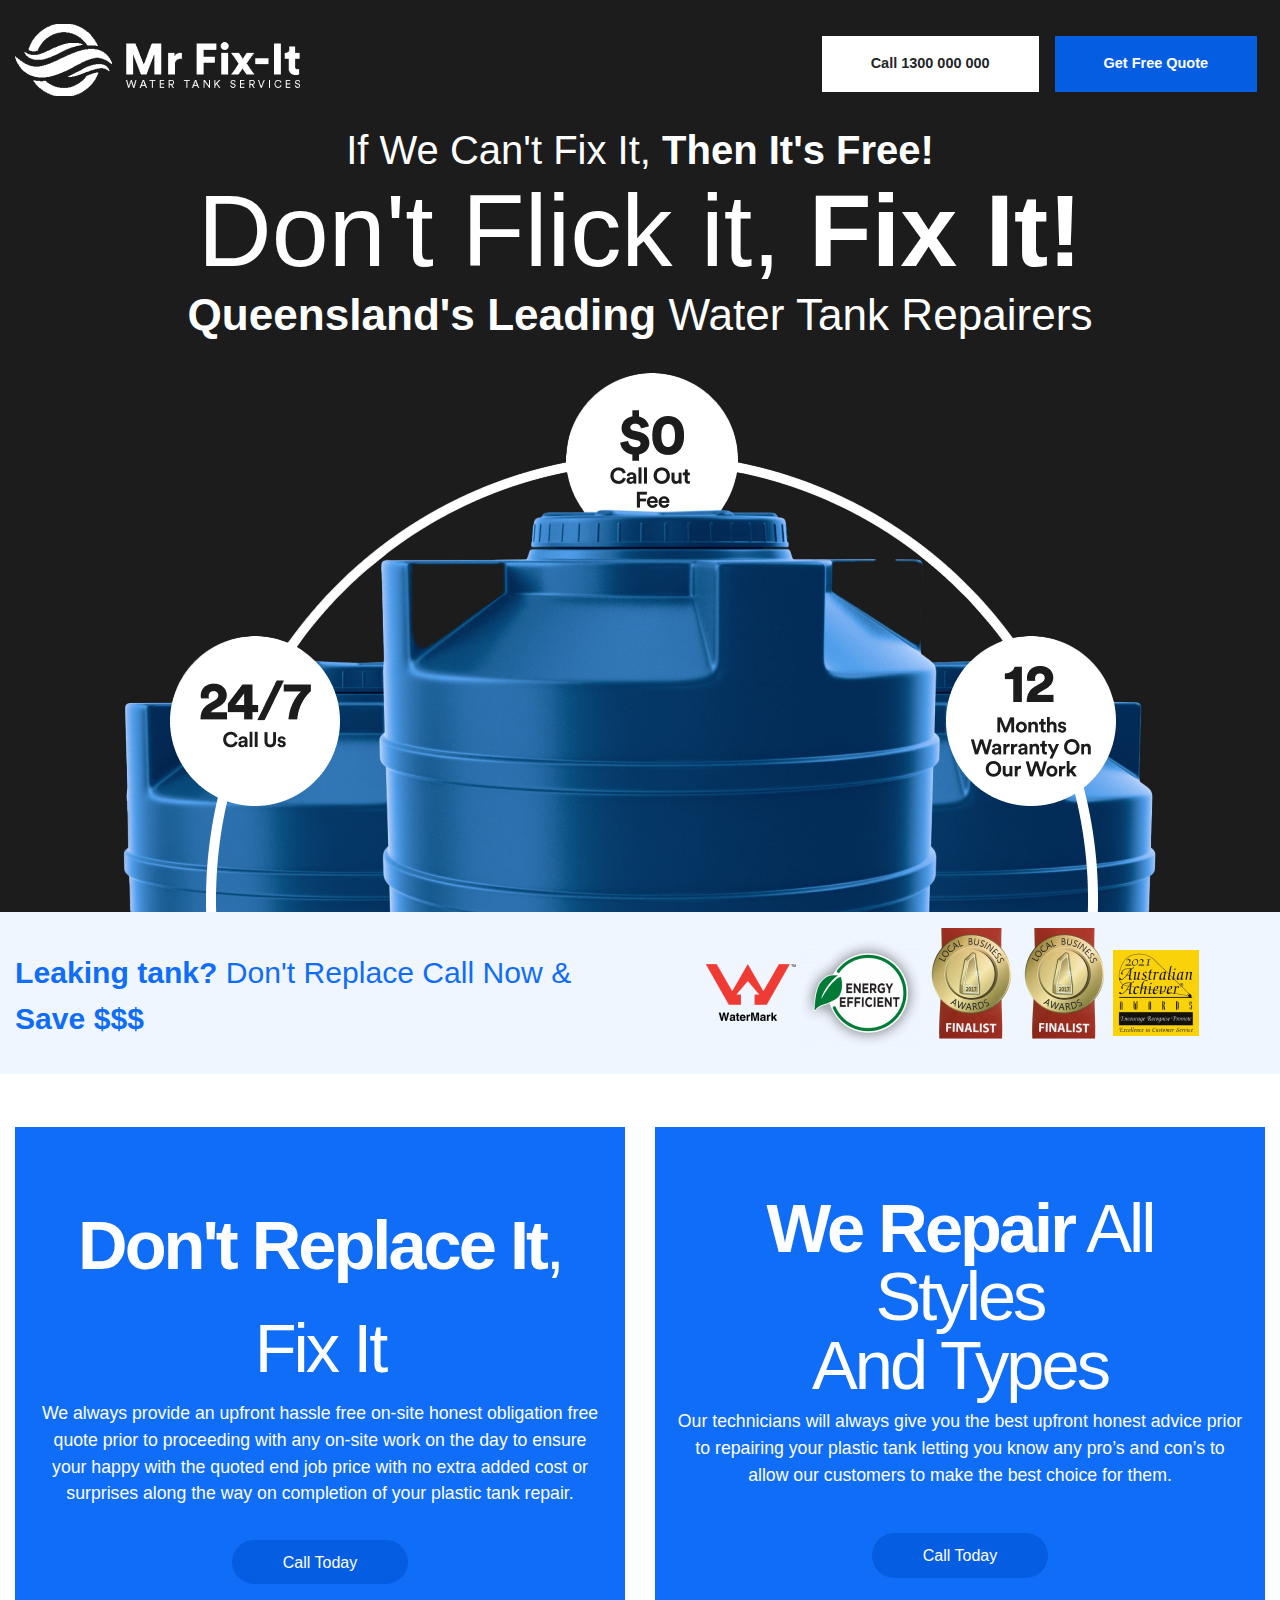
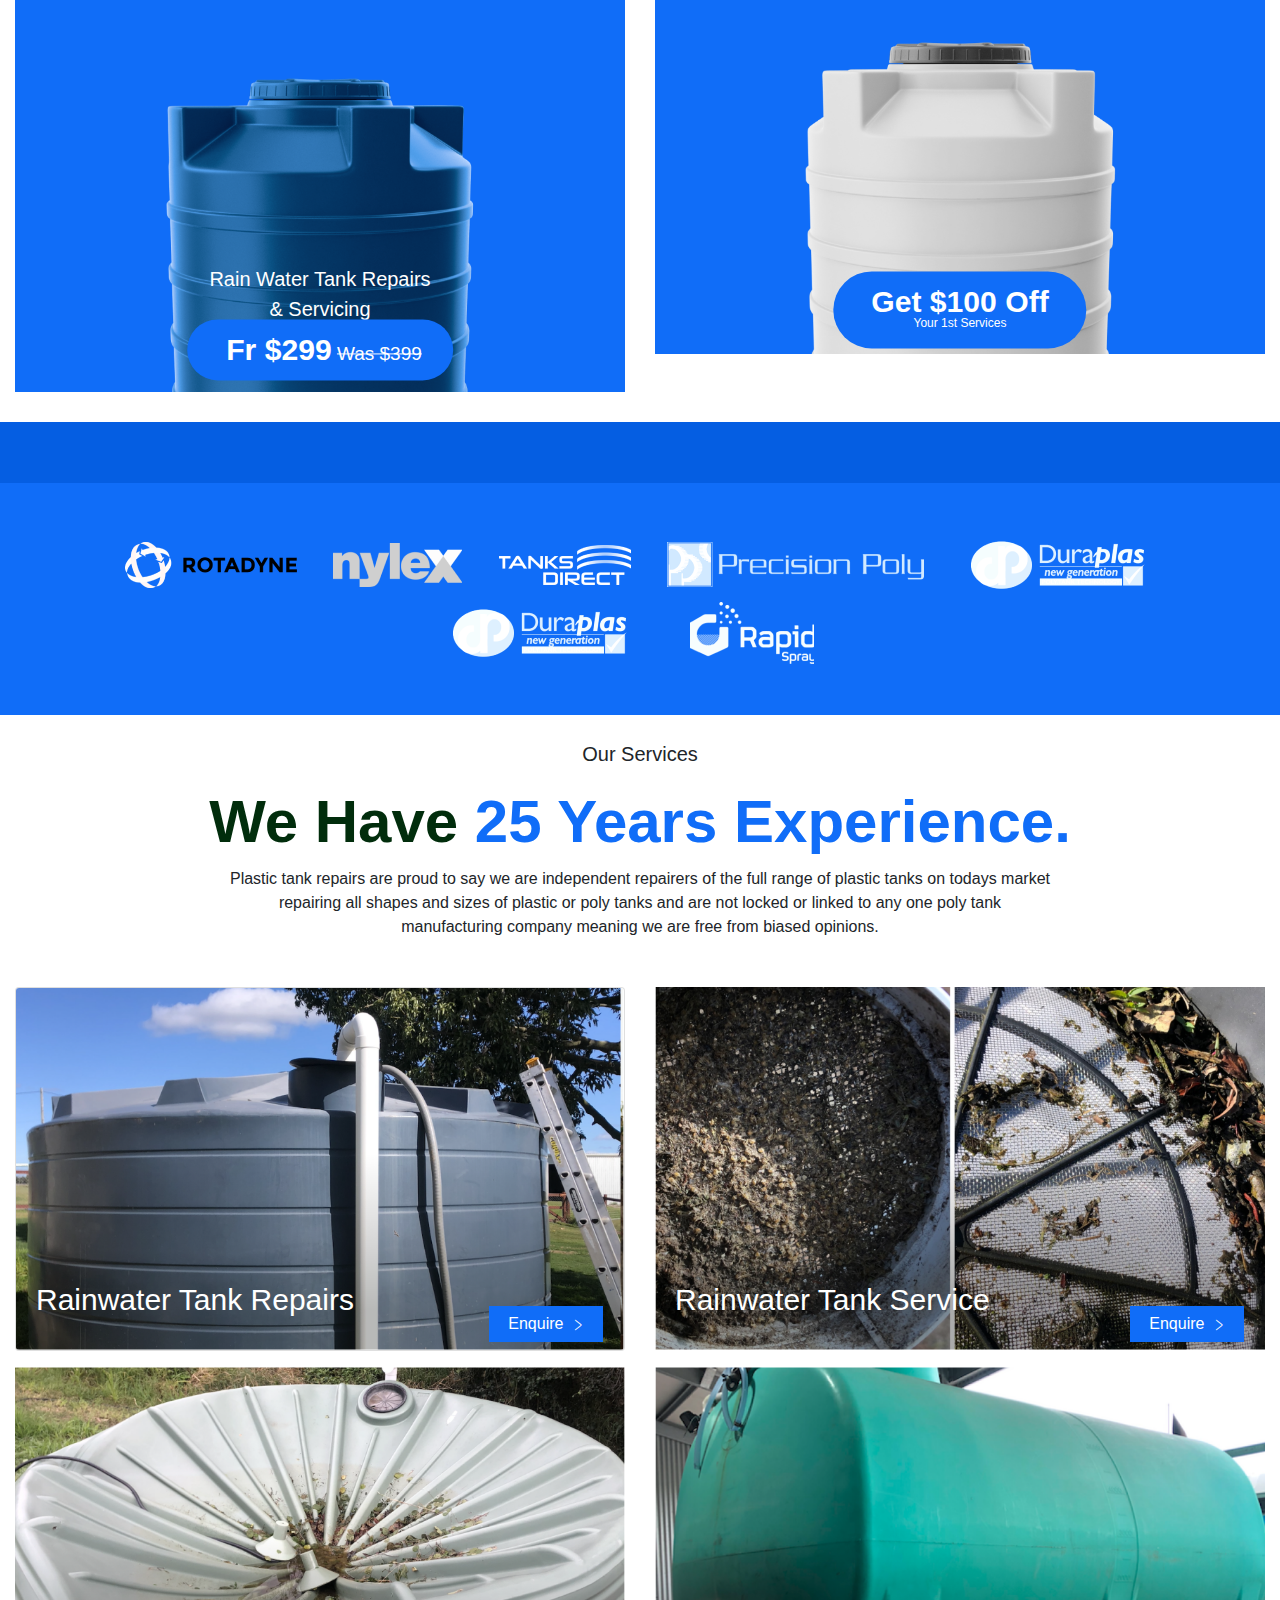
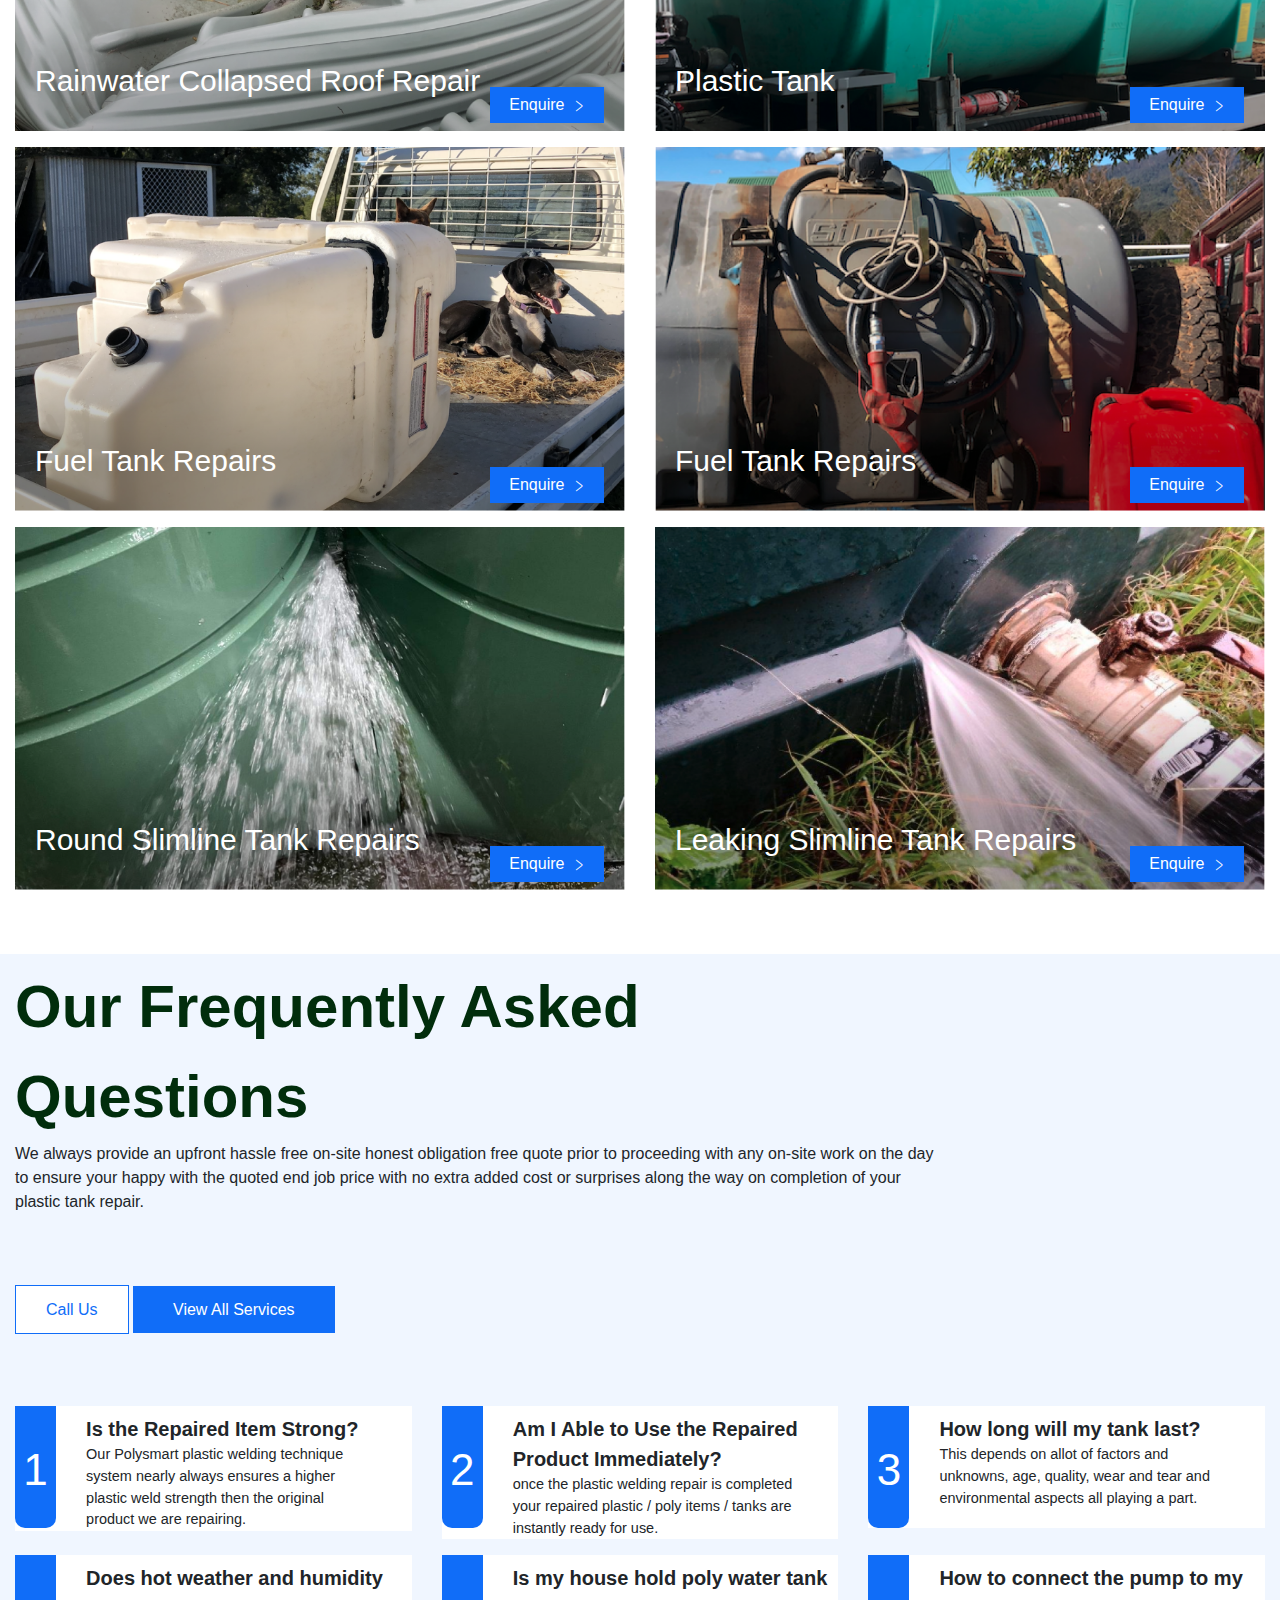
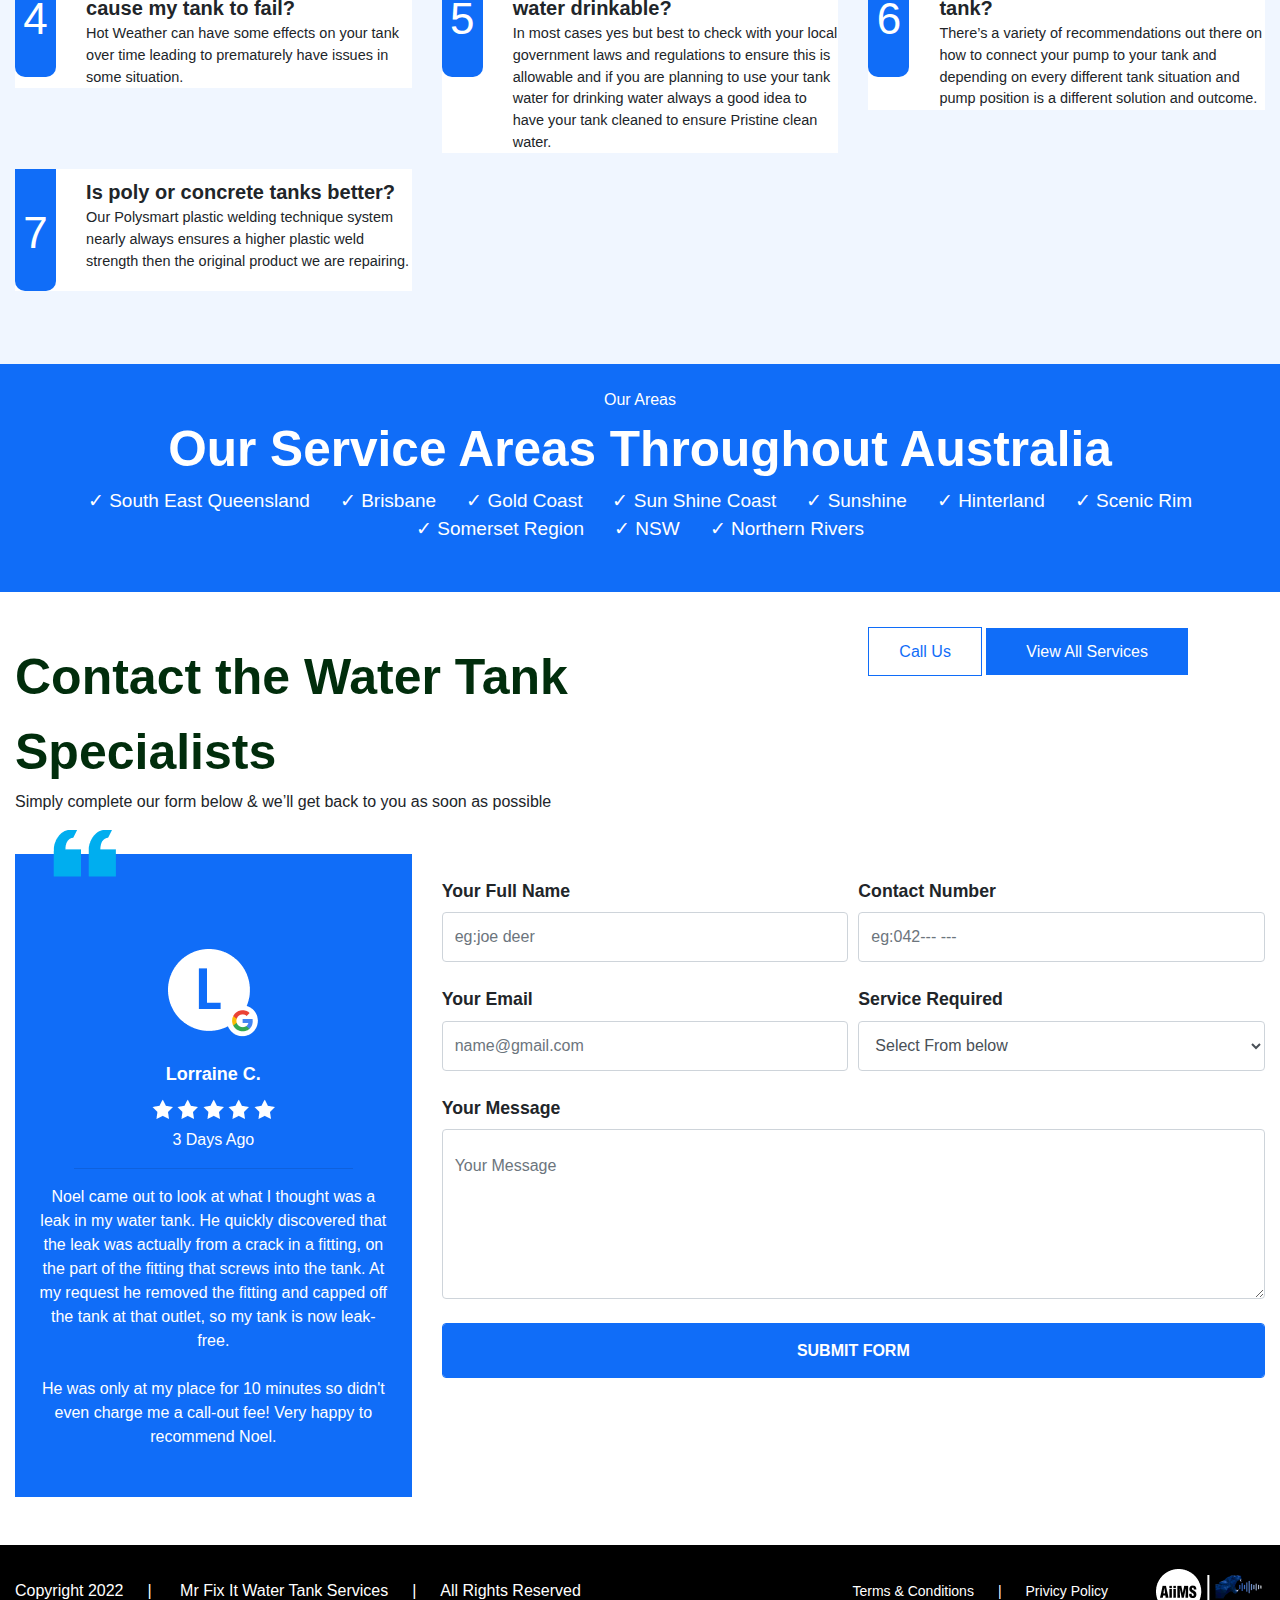
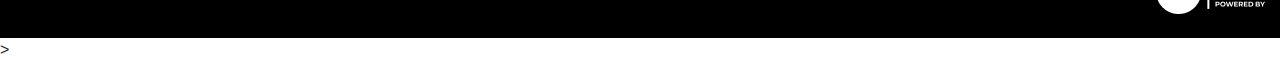
<file: app/index.html>
<!DOCTYPE html>
<html lang="en">

<head>
	<meta charset="UTF-8">
	<meta name="viewport" content="width=device-width, initial-scale=1.0">
	<meta http-equiv="X-UA-Compatible" content="ie=edge">
	<meta itemprop="thumbnailUrl" content="" />
	<meta name="keywords" content="HTML, CSS, JavaScript">
	<meta name="author" content="Aayush Rijal, Aiims">
	<meta name="description" content="" />
	<link rel="icon" href="images/favicon.png" type="image/png">
	<title>Fix It</title>
	<link rel="stylesheet" href="css/main.css?v=0.1">
	<!-- Recaptcha Here -->
	<!-- <script src="https://www.google.com/recaptcha/api.js?render=6Ldf65UaAAAAAG2NFdHEwxOgp2Y1EHUf2v_Slf6J"></script>
	<script>
		grecaptcha.ready(function () {
			grecaptcha.execute('6Ldf65UaAAAAAG2NFdHEwxOgp2Y1EHUf2v_Slf6J', { action: 'contact' }).then(function (token) {
				document.getElementById('recaptchaResponse').value = token;
			});
		});
	</script> -->

</head>

<body>
	<header>
		<img src="images/background/banner-back.png" alt="wave" class="wave">
		<div class="header-top-bar">
			<div class="container py-4">
				<div class="row justify-content-center justify-content-lg-between align-items-center">
					<div class="col-auto">
						<a href="./">
							<img src="images/logo/logo.png" alt="Logo">
						</a>
					</div>

					<div class="col-12 col-md-auto">
						<div class="row no-gutters">
							<div class="col-12 col-md-auto pt-2 px-2">
								<a href="tel:1300 000 000"
									class="btn btn-block bg-light text-extra fw-700 py-lg-3 px-md-5 h14 border-radius-1">
									Call 1300 000 000
								</a>
							</div>
							<div class="col-12 col-md-auto pt-2 pl-2 px-2">
								<a href="#section-quote"
									class="btn btn-block bg-secondary text-white fw-700  py-lg-3 px-md-5 h14 border-radius-1">
									Get Free Quote
								</a>
							</div>
						</div>
					</div>
				</div>
				
			</div>
		</div>
		<div class="banner text-box">
			<div class="container text-center">
				<div class="row justify-content-center ">
					<div class="col-12 col-md-auto">
						<div class="banner-sub-title text-center h39 fw-500">
							If we can't fix it,<span class="text-white fw-900 "> then it's free!</span>
						</div>
						<div class="banner-hero-title text-center h102 line-height-1">
							Don't Flick it,<span> Fix It!</span>
						</div>
						<div class="banner-sub-title text-center h44 fw-450 mb-4">
							<span class="text-white fw-900 "> Queensland's Leading </span>water tank Repairers
						</div>
					</div>
				</div>
				<!-- <div class="banner-text text-white">
					<div>
						Free on-Site Upfront Fixed Qoute<br>With No Gymics
					</div>
				</div> -->
				<img src="images/lib/banner-tanks.png"   style="z-index: 2;	position: relative;"  alt="banner">
				  
			</div>
		</div>
	</header>
	
	<section class="save-money">
		<div class="container">
			<div class="row no-gutters">
				<div class="col-12 col-md-6">
					<div class="save-money-title h30">
						<span class="fw-700">Leaking tank?</span> Don't Replace Call Now &<span class="fw-700"> Save
							$$$</span>
					</div>
				</div>
				<div class="col-12 col-md-6 text-center">
					<div class="achievements d-md-block d-none my-3">
						<img src="images/logo/watermarker.png" alt="watermarker">
						<img src="images/logo/energy-efficient.png" alt="energy-efficient">
						<img src="images/logo/local-bussiness-award.png" alt="local bussiness">
						<img src="images/logo/local-bussiness-award.png" alt="local-bussiness-award">
						<img src="images/logo/Australian-achiever.png" alt="Australian-achiever">
					</div>
					<div class="achievements d-block d-md-none">
						<div id="multi-item-example" class="carousel slide carousel-multi-item" data-ride="carousel">
		
							<!--Controls-->
							<div class="controls-top">
							  <a class="btn-floating" href="#multi-item-example" data-slide="prev"><i class="fas fa-chevron-left"></i></a>
							  <a class="btn-floating" href="#multi-item-example" data-slide="next"><i
																									  class="fas fa-chevron-right"></i></a>
							</div>
							<!--/.Controls-->
						
							<!--Indicators-->
							<!--<ol class="carousel-indicators">-->
							<!--  <li data-target="#multi-item-example" data-slide-to="0" class="active"></li>-->
							<!--  <li data-target="#multi-item-example" data-slide-to="1"></li>-->
							<!--  <li data-target="#multi-item-example" data-slide-to="2"></li>-->
						
							<!--</ol>-->
							<!--/.Indicators-->
						
							<!--Slides-->
							<div class="carousel-inner" role="listbox">
						
							  <!--First slide-->
							  <div class="carousel-item active">
						
								<div class="col-md-4">
									<div class="hero_img">
										<img src="images/logo/watermarker.png" alt=""></div>
										</div>
					
						
							  </div>
							  <!--/.First slide-->
						
							  <!--Second slide-->
							  <div class="carousel-item">
										  <div class="col-md-4">
											<div class="hero_img">
												<img src="images/logo/energy-efficient.png" alt=""></div>
												</div>
							
							  </div>
							  <div class="carousel-item">
										  <div class="col-md-4">
								
											<div class="hero_img">
												<img src="images/logo/local-bussiness-award.png" alt=""></div>
												</div>
					
								</div>
								<div class="carousel-item">
									<div class="col-md-4">
						  
									  <div class="hero_img">
										  <img src="images/logo/local-bussiness-award.png" alt=""></div>
										  </div>
			  
						  </div>
						  <div class="carousel-item">
							<div class="col-md-4">
				  
							  <div class="hero_img">
								  <img src="images/logo/Australian-achiever.png" alt=""></div>
								  </div>
		
				  </div>
				 	
							  </div>
							</div>
					</div>
				</div>
			</div>
		</div>
	</section>
	<section class="cta">
		<div class="container">
			<div class="row">
				<div class="col-12 col-md-6">
					<div class="replace-box">
						<div class="hero-heading text-center">
							<span class="fw-700 ">Don't Replace It</span>, Fix It
						</div>
						<div class="sub-heading h17 text-center text-white pb-3">
							We always provide an upfront hassle free on-site honest obligation free quote prior to
							proceeding with any on-site work
							on the day to ensure your happy with the quoted end job price with no extra added cost or
							surprises along the way on
							completion of your plastic tank repair.
						</div>
						<div class="row no-gutters mb-4 p-4">
							<div class="col-md-12 text-center pt-1">
								<a href="tel:" class="call-btn text-white bg-secondary ">
									Call Today</a>
							</div>
						</div>
						<div class="row">
							<div class="col-md-12">
								<div class="cta-img">
									<img src="images/background/Water-Tank.png" alt="tank">
									<p class="center-bottom h20 fw-500">Rain Water Tank Repairs<br> & Servicing</p>
									<a href="tel:" class="text-white btn-price"><span class="h30 fw-700">Fr $299</span><span class="h19"> <strike>Was $399</strike></span></a>
								</div>
							</div>
						</div>

					</div>
				</div>
				<div class="col-12 col-md-6">
					<div class="replace-box">
						<div class="hero-heading text-center line-height-1">
							<span class="fw-700 ">We Repair</span> All Styles <br> And Types
						</div>
						<div class="sub-heading h17 text-center text-white pb-5 pt-2">
							Our technicians will always give you the best upfront honest advice prior to repairing your
							plastic tank letting you
							know any pro’s and con’s to allow our customers to make the best choice for them.
						</div>
						<div class="row no-gutters">
							<div class="col-md-12 text-center pt-2">
								<a href="tel:" class="call-btn text-white bg-secondary ">
									Call Today</a>
							</div>
						</div>
						<div class="row">
							<div class="col-md-12 parent">
								<div class="cta-img">
									<img src="images/background/Water-tank-white.png" class="image1" alt="tank">
									<!-- <img src="images/background/crack.png" class="crackes"> -->
									<a href="tel:" class="text-white btn-price-2"><span class="h30 fw-700">Get $100 Off</span><br><span class="h12 service">Your 1st Services</span></a>
								</div>
							</div>
						</div>

					</div>
				</div>
			</div>

		</div>
	</section>
	<div class="row">
		<div class="col-12 col-md-12">
			<div class="bg-secondary" style="height:61px;">
			</div>
		</div>
	</div>
	<section class="brands-cta d-md-block d-none">
		<div class="row text-center">
			<div class="col-12 col-md-12 bg-primary py-5">

				<img src="images/logo/rotadyne.png" alt="rotadyne" class="mx-3">
				<img src="images/logo/nylex.png" alt="nylex" class="mx-3">
				<img src="images/logo/tanksdirect.png" alt="tanksdirect" class="mx-3">
				<img src="images/logo/precision.png" alt="precision" class="mx-3">
				<img src="images/logo/duraplus.png" alt="duraplus" class="mx-3">
				<img src="images/logo/teampoly.png" alt="teampoly" class="mx-4">
				<img src="images/logo/rapid.png" alt="Rapid" class="ml-4 mr-5">
			</div>
		</div>
	</section>
	<section class="slider d-md-none d-block text-center py-2">
		<div class="row">
			<div class="col-12">
				<div id="multi-item-example" class="carousel slide carousel-multi-item" data-ride="carousel">
		
					<!--Controls-->
					<div class="controls-top">
					  <a class="btn-floating" href="#multi-item-example" data-slide="prev"><i class="fas fa-chevron-left"></i></a>
					  <a class="btn-floating" href="#multi-item-example" data-slide="next"><i
																							  class="fas fa-chevron-right"></i></a>
					</div>
					<!--/.Controls-->
				
					<!--Indicators-->
					<!--<ol class="carousel-indicators">-->
					<!--  <li data-target="#multi-item-example" data-slide-to="0" class="active"></li>-->
					<!--  <li data-target="#multi-item-example" data-slide-to="1"></li>-->
					<!--  <li data-target="#multi-item-example" data-slide-to="2"></li>-->
				
					<!--</ol>-->
					<!--/.Indicators-->
				
					<!--Slides-->
					<div class="carousel-inner" role="listbox">
				
					  <!--First slide-->
					  <div class="carousel-item active">
				
						<div class="col-md-4">
							<div class="hero_img">
								<img src="images/logo/duraplus.png" alt=""></div>
								</div>
			
				
					  </div>
					  <!--/.First slide-->
				
					  <!--Second slide-->
					  <div class="carousel-item">
								  <div class="col-md-4">
									<div class="hero_img">
										<img src="images/logo/rotadyne.png" alt=""></div>
										</div>
					
					  </div>
					  <div class="carousel-item">
								  <div class="col-md-4">
						
									<div class="hero_img">
										<img src="images/logo/nylex.png" alt=""></div>
										</div>
			
						</div>
						<div class="carousel-item">
							<div class="col-md-4">
				  
							  <div class="hero_img">
								  <img src="images/logo/precision.png" alt=""></div>
								  </div>
	  
				  </div>
				  <div class="carousel-item">
					<div class="col-md-4">
		  
					  <div class="hero_img">
						  <img src="images/logo/teampoly.png" alt=""></div>
						  </div>

		  </div>
		  <div class="carousel-item">
			<div class="col-md-4">
  
			  <div class="hero_img">
				  <img src="images/logo/tanksdirect.png" alt=""></div>
				  </div>

  </div>
		  <div class="carousel-item">
			<div class="col-md-4">
  
			  <div class="hero_img">
				  <img src="images/logo/rapid.png" alt=""></div>
				  </div>

  </div>
				
					  </div>
					</div>
			</div>
		</div>
	</section>
	<section class="our-services">
		<div class="container">
			<div class="row">
				<div class="col-md-12">
					<div class="services-title text-center mt-4 mb-2 h20">
                      Our Services
					</div>
					<div class="services-hero-title text-center  fw-900 h60">
						<span class="text-tertiary text-capitalize">We have</span> <span class="text-primary text-capitalize"> 25 years experience.</span>
					</div>
					<div class="row">
						<div class="col-md-2"></div>
						<div class="col-md-8">
					<div class="services-paragraph text-center ">
						Plastic tank repairs are proud to say we are independent repairers of the full range of plastic tanks on todays market repairing 
						all shapes and sizes of plastic or poly tanks and are not locked or linked to any one poly tank manufacturing company meaning we are free from biased opinions. 
					</div>
					</div>
					<div class="col-md-2"></div>
					</div>
				</div>
			</div>
			<div class="row mb-3 mt-5">
				<div class="col-md-6 col-12">
					<div class="card  text-white">
						<img class="card-img" src="images/lib/rainwater.png" alt="Card image">
						<div class="card-img-overlay">
						  <h5 class="card-title">Rainwater Tank Repairs</h5>
						  <p class="card-text">All rainwater tanks are repaired by using our Specialist state of art plastic welding equipment <br>  and in most cases all while the water tank is still in place without any need to remove
							your<br> poly tank making the whole experience for the customer a lot more pleasurable.
						  </p>
						  
						</div>
						<a href="" class="enquire">Enquire</a>

					  </div>
				</div>
				<div class="col-md-6 col-12">
					<div class="services-img text-white">
						<img src="images/lib/rainwatertank.png" alt="Rainwater repair">
						<div class="card-img-overlay">
						<h5 class="card-title">Rainwater Tank Service</h5>
						<p class="card-text">All rainwater tanks are repaired by using our Specialist state of art plastic welding equipment <br>  and in most cases all while the water tank is still in place without any need to remove
						  your<br> poly tank making the whole experience for the customer a lot more pleasurable.
						</p>
						
					  </div>
					  <a href="" class="enquire">Enquire</a>

					</div>
			  </div>
		</div>
		<div class="row mb-3">
			<div class="col-md-6 col-12">
				<div class="services-img text-white">
					<img src="images/lib/collapsed.png" alt="Rainwater repair">
					<div class="card-img-overlay">
						<h5 class="card-title">Rainwater Collapsed Roof Repair</h5>
						<p class="card-text">All rainwater tanks are repaired by using our Specialist state of art plastic welding equipment <br>  and in most cases all while the water tank is still in place without any need to remove
						  your<br> poly tank making the whole experience for the customer a lot more pleasurable.
						</p>
						
					  </div>
					<a href="" class="enquire">Enquire</a>
				</div>
			</div>
			<div class="col-md-6 col-12">
				<div class="services-img text-white">
					<img src="images/lib/plastic.png" alt="Rainwater repair">
					<div class="card-img-overlay">
						<h5 class="card-title">Plastic Tank</h5>
						<p class="card-text">All rainwater tanks are repaired by using our Specialist state of art plastic welding equipment <br>  and in most cases all while the water tank is still in place without any need to remove
						  your<br> poly tank making the whole experience for the customer a lot more pleasurable.
						</p>
						
					  </div>
					
					<a href="" class="enquire">Enquire</a>
				</div>
		</div>
	</div>
	<div class="row mb-3">
		<div class="col-md-6 col-12">
			<div class="services-img text-white">
				<img src="images/lib/agriculture.png" alt="Rainwater repair">
				<div class="card-img-overlay">
					<h5 class="card-title">Fuel Tank Repairs</h5>
					<p class="card-text">All rainwater tanks are repaired by using our Specialist state of art plastic welding equipment <br>  and in most cases all while the water tank is still in place without any need to remove
					  your<br> poly tank making the whole experience for the customer a lot more pleasurable.
					</p>
					
				  </div>
				<a href="" class="enquire">Enquire</a>
			</div>
		</div>
		<div class="col-md-6 col-12">
			<div class="services-img text-white">
				<img src="images/lib/fueltank.png" alt="Rainwater repair">
				<div class="card-img-overlay">
					<h5 class="card-title">Fuel Tank Repairs</h5>
					<p class="card-text">All rainwater tanks are repaired by using our Specialist state of art plastic welding equipment <br>  and in most cases all while the water tank is still in place without any need to remove
					  your<br> poly tank making the whole experience for the customer a lot more pleasurable.
					</p>
					
				  </div>
				<a href="" class="enquire">Enquire</a>
			</div>
	</div>
</div>
<div class="row mb-3">
	<div class="col-md-6 col-12">
		<div class="services-img text-white">
			<img src="images/lib/round.png" alt="Rainwater repair">
			<div class="card-img-overlay">
				<h5 class="card-title">Round Slimline Tank Repairs</h5>
				<p class="card-text">All rainwater tanks are repaired by using our Specialist state of art plastic welding equipment <br>  and in most cases all while the water tank is still in place without any need to remove
				  your<br> poly tank making the whole experience for the customer a lot more pleasurable.
				</p>
				
			  </div>
			<a href="" class="enquire">Enquire</a>
		</div>
	</div>
	<div class="col-md-6 col-12">
		<div class="services-img text-white">
			<img src="images/lib/leaking-slimline.png" alt="Rainwater repair">
			<div class="card-img-overlay">
				<h5 class="card-title">Leaking Slimline Tank Repairs</h5>
				<p class="card-text">All rainwater tanks are repaired by using our Specialist state of art plastic welding equipment <br>  and in most cases all while the water tank is still in place without any need to remove
				  your<br> poly tank making the whole experience for the customer a lot more pleasurable.
				</p>
				
			  </div>
			<a href="" class="enquire">Enquire</a>
		</div>
</div>
</div>
	</section>
<section class="faq">
	<div class="container">
		<div class="faq-bg">
		<div class="row">
			<div class="col-md-9 col-12">
				<div class="faq-hero-head text-tertiary text-capitalize h60 fw-700 pt-2">
					Our Frequently Asked Questions
				</div>
				<div class="faq-paragraph">
					We always provide an upfront hassle free on-site honest obligation free quote prior to proceeding with any on-site work on the
					 day to ensure your happy with the quoted end job price with no extra added cost or surprises along the way on completion of your plastic tank repair.
				</div>
			</div>
			<div class="col-md-auto col-12 text-right">
				<a href="tel:" class="call-us-btn">Call Us</a>
				<a href="tel:" class="view-btn">View All Services</a>
			</div>
		</div>
		<div class="row">
			<div class="col-md-4">
				<div class="question-box bg-white">
					<div class="row">
						<div class="col-md-2 col-3">
							<div class="number">1</div>
						</div>
						<div class="col-md-9 col-9">
							<div class="fw-700 h20 mt-2">Is the Repaired Item Strong?</div>
							<div class="h14">Our Polysmart plastic welding technique system nearly always ensures a higher plastic weld strength then the original product we are repairing.</div>
						</div>
					</div>
				</div>
			</div>
			<div class="col-md-4">
				<div class="question-box bg-white">
					<div class="row">
						<div class="col-md-2 col-3">
							<div class="number">2</div>
						</div>
						<div class="col-md-9 col-9">
							<div class="fw-700 h20 mt-2">Am I Able to Use the Repaired Product Immediately?</div>
							<div class="h14">once the plastic welding repair is completed your repaired plastic / poly items / tanks are instantly ready for use.</div>
						</div>
					</div>
				</div>
			</div>
			<div class="col-md-4">
				<div class="question-box bg-white">
					<div class="row">
						<div class="col-md-2 col-3">
							<div class="number">3</div>
						</div>
						<div class="col-md-9 col-9">
							<div class="fw-700 h20 mt-2">How long will my tank last?</div>
							<div class="h14">This depends on allot of factors and unknowns, age, quality, wear and tear and environmental aspects all playing a part.</div>
						</div>
					</div>
				</div>
			</div>
		</div>
		<div class="row mt-3">
			<div class="col-md-4">
				<div class="question-box bg-white">
					<div class="row">
						<div class="col-md-2 col-3">
							<div class="number">4</div>
						</div>
						<div class="col-md-10 col-9">
							<div class="fw-700 h20 mt-2">Does hot weather and humidity cause my tank to fail?</div>
							<div class="h14">Hot Weather can have some effects on your tank over time leading to prematurely have issues in some situation.</div>
						</div>
					</div>
				</div>
			</div>
			<div class="col-md-4">
				<div class="question-box bg-white">
					<div class="row">
						<div class="col-md-2 col-3">
							<div class="number">5</div>
						</div>
						<div class="col-md-10 col-9">
							<div class="fw-700 h20 mt-2">Is my house hold poly water tank water drinkable?</div>
							<div class="h14">In most cases yes but best to check with your local government laws and regulations to ensure this is allowable and if you are planning to use your tank water for drinking water always
								 a good idea to have your tank cleaned to ensure Pristine clean water.</div>
						</div>
					</div>
				</div>
			</div>
			<div class="col-md-4">
				<div class="question-box bg-white">
					<div class="row">
						<div class="col-md-2 col-3">
							<div class="number">6</div>
						</div>
						<div class="col-md-10 col-9">
							<div class="fw-700 h20 mt-2">How to connect the pump to my tank?</div>
							<div class="h14">There’s a variety of recommendations out there on how to connect your pump to your tank and depending on every different tank situation and pump position is a different solution and outcome.</div>
						</div>
					</div>
				</div>
			</div>
		</div>
		<div class="row mt-3">
			<div class="col-md-4">
				<div class="question-box bg-white">
					<div class="row">
						<div class="col-md-2 col-3">
							<div class="number">7</div>
						</div>
						<div class="col-md-10 col-9">
							<div class="fw-700 h20 pt-2">Is poly or concrete tanks better?</div>
							<div class="h14">Our Polysmart plastic welding technique system nearly always ensures a higher plastic weld strength then the original product we are repairing.</div>
						</div>
					</div>
				</div>
			</div>
		
			
		</div>
	
			</div>
		</div>
		</div>

</section>
<section class="our-areas bg-primary text-white">
<div class="container">
	<div class="row">
		<div class="col-md-12">
		<div class="our-area text-center mt-4">
			Our Areas
		</div>
		<div class="area-hero-head text-center h49 fw-900 ">
			Our Service Areas Throughout Australia
		</div>
		<div class="area-name pb-5 h19">
			<div class="row justify-content-center">
				<div class="col-md-auto">
					<div class="area-tick">South East Queensland</div>
				</div>
				<div class="col-md-auto">
					<div class="area-tick">Brisbane</div>
				</div>
				<div class="col-md-auto">
					<div class="area-tick">Gold Coast</div>
				</div>
				<div class="col-md-auto">
					<div class="area-tick">Sun Shine Coast</div>
				</div>
				<div class="col-md-auto">
					<div class="area-tick">Sunshine</div>
				</div>
				<div class="col-md-auto">
					<div class="area-tick">Hinterland</div>
				</div>
				<div class="col-md-auto">
					<div class="area-tick">Scenic Rim</div>
				</div>
				<div class="col-md-auto">
					<div class="area-tick">Somerset Region</div>
				</div>
				<div class="col-md-auto">
					<div class="area-tick">NSW</div>
				</div>
				<div class="col-md-auto">
					<div class="area-tick">Northern Rivers</div>
				</div>
			</div>
		</div>
		</div>
		</div>
	</div>
</div>
</section>
<section class="contact mb-5">
	<div class="container">
		<div class="row mt-5 mb-4">
			<div class="col-md-8">
				<div class="contact-hero-title text-tertiary h50 fw-700 ">
						Contact the Water Tank Specialists
				</div>
				<p>Simply complete our form below & we’ll get back to you as soon as possible</p>
			</div>
			<div class="col-md-auto col-12 text-right">
				<a href="tel:" class="call-us-btn">Call Us</a>
				<a href="tel:" class="view-btn">View All Services</a>
			</div>
		</div>
		<div class="row">
			<div class="col-md-4">
				<div class="review-box text-white bg-primary py-5 px-4">
					<div class="quoate">
						<img src="images/lib/Quote.png" alt="quote">
					</div>
				<div class="text-center" >
					<img src="images/lib/userimg.png" alt="user">
					<div class="fw-700 h18 pt-4 pb-2"> Lorraine C.</div>
					<div><img src="images/icons/Star.png" alt="">
						<img src="images/icons/Star.png" alt="">
						<img src="images/icons/Star.png" alt="">
						<img src="images/icons/Star.png" alt="">
						<img src="images/icons/Star.png" alt=""></div>
						<div class="pt-2 fw-450 h13">3 Days Ago</div>
						<hr style="width:80%; color:#438DFB">
						<div class="text-center fw-450 h13">Noel came out to look at what I thought was a leak in my water tank.
							 He quickly discovered that the leak was actually from a crack in a fitting, 
							 on the part of the fitting that screws into the tank. At my request he removed
							  the fitting and capped off the tank at that outlet, so my tank is now leak-free. 
							  <br><br>
							He was only at my place for 10 minutes so didn't even charge me a call-out fee! Very happy to recommend Noel.</div>
				</div>
				
			</div>
			</div>
			<div class="col-md-8">
				<div class="form pt-4">
					<form>
					<div class="form-row">
					  <div class="form-group col-md-6">
						<label for="inputName" class="fw-700 h17">Your Full Name</label>
						<input type="email" class="form-control py-4" id="inputEmail4" placeholder="eg:joe deer">
					  </div>
					  <div class="form-group col-md-6">
						<label for="inputcontact" class="fw-700 h17">Contact Number</label>
						<input type="text" class="form-control py-4" id="inputcontact" placeholder="eg:042--- ---">
					  </div>
					</div>
					<div class="form-row">
					<div class="form-group col-md-6">
					  <label for="inputEmail" class="fw-700 h17 mt-4">Your Email</label>
					  <input type="email" class="form-control py-4" id="inputEmail" placeholder="name@gmail.com">
					</div>
					<div class="form-group col-md-6">
						<label for="inputServices" class="fw-700 h17 mt-4">Service Required</label>
						<select id="inputServices" class="form-control" style="height: 50px;">
						  <option selected>Select From below</option>
						  <option>...</option>
						</select>
					  </div>
					</div>
	               <div class="form-row">
					<div class="form-group col-md-12">
						<label for="inputmessage" class="fw-700 h17 mt-4">Your Message</label>
						<textarea class="form-control py-4" id="inputmessage" rows="5" placeholder="Your Message"></textarea>
					  </div>
				   </div>
				   <div class="form-row">
				   <div class="col-md-12 mt-4">
					<button type="submit" class="btn btn-primary text-white form-control fw-700 h16" style="height: 55px;">
						SUBMIT FORM</button>
				</div>
				</div>
				  </form>
			</div>
		</div>
</div>
	</div>
	</div>
	
</section>

	<footer>
		<div class="bg-footer">
			<div class="container">
				<div class="row justify-content-center justify-content-lg-between align-items-center py-3 py-lg-4">
					<div class="col-auto">
						<div class="row no-gutters mb-3 mb-md-0 text-center text-white justify-content-center">
							<div class="col-12 col-md-auto">Copyright 2022</div>
							<div class="col-12 col-md-auto footer-nav-li-before pl-2 pl-lg-4">
								Mr Fix It Water Tank Services</div>
							<div class="col-12 col-md-auto footer-nav-li-before pl-2 pl-lg-4">All
								Rights Reserved
							</div>
						</div>
					</div>
					<div class="col-auto">
						<div class="row no-gutters justify-content-center justify-content-lg-end align-items-center">
							<div class="col-auto footer-nav-li">Terms & Conditions</div>
							<div class="col-auto footer-nav-li footer-nav-li-before pl-2 pl-lg-4">Privicy Policy
							</div>
							
							<div class="col-auto footer-nav-li pl-lg-5">
								<a href="https://www.aiims.com.au/like-our-work/" target="_blank"><img
										src="images/logo/aiims-footer-logo-invert.png" alt="AIIMS"></a>
							</div>
						</div>
					</div>
				</div>
			</div>
		</div>
		>
	</footer>
	<a href="javascript:" id="return-to-top">
		<img src="images/icons/arrow-up.webp">
	</a>
	<script type="text/javascript" src="js/app.js?v=0.3"></script>
	<script type="text/javascript" src="js/main.js?v=0.3"></script>
	<!-- <script>
		document.addEventListener("mousemove", parallax);
		function parallax(e){
			this.querySelectorAll('.layer ').forEach(layer => {
				const speed = layer.getAttribute('data-speed')
				
				const x=(window.innerHeight - e.pageX*speed)/100
				const y=(window.innerWidth - e.pageY*speed)/100

				layer.style.transform='translateX(${x}px) translateY(${y}px)'
			});
		}
	</script> -->
	<!-- <script>
		$(document).ready(function() {
    $('.pic').hover( 
    function () {
        $('.hoverpic').animate({ "top": "-=200px" }, "slow" );
    },
    function () {
        $('.hoverpic').animate({ "top": "+=200px" }, "slow" );
    });
});
	</script> -->
</body>

</html>
</file>
